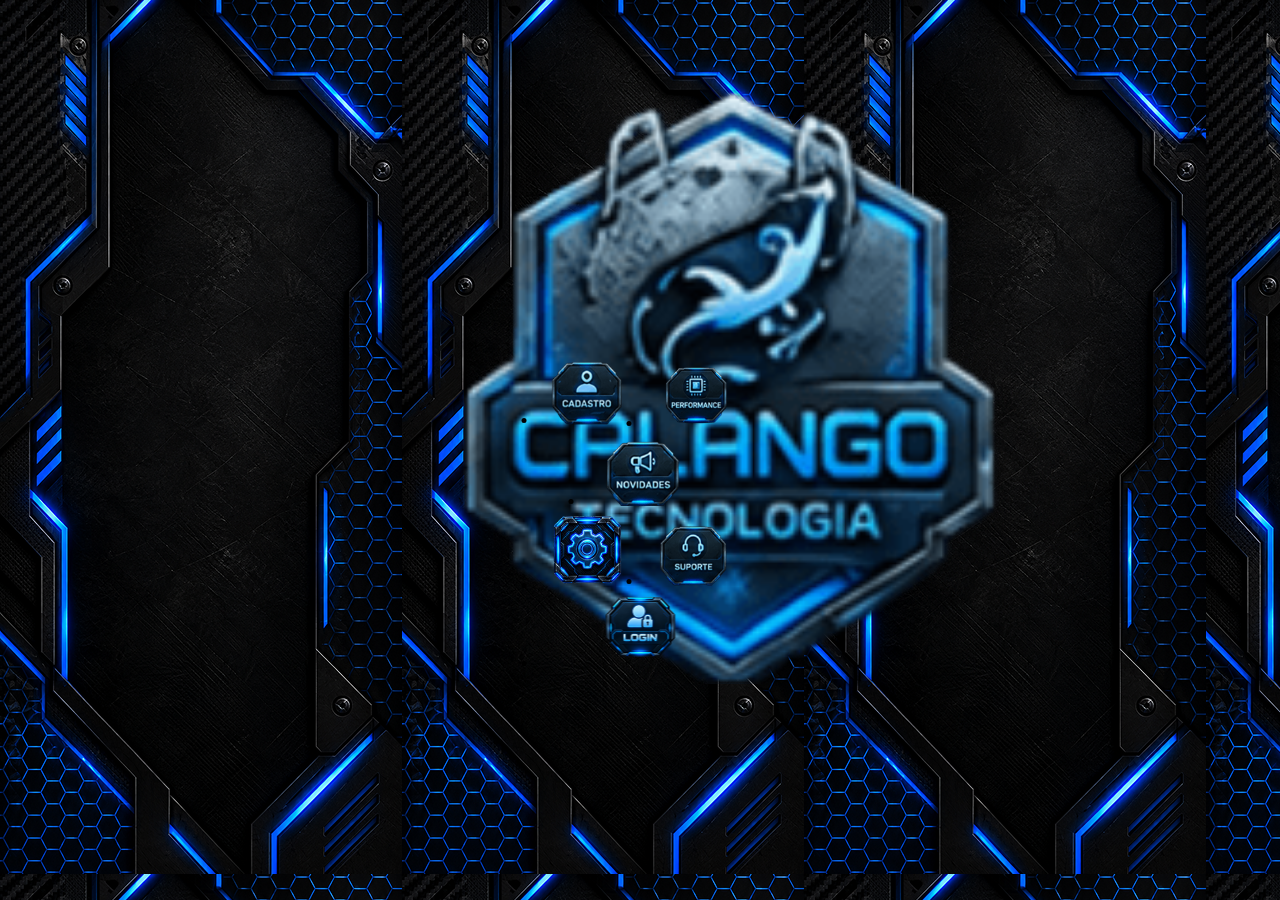
<file: index.html>
<!DOCTYPE html>
<html lang="pt-BR">
<head>
    <meta charset="UTF-8">
    <meta name="viewport" content="width=device-width, initial-scale=1.0">
    <title>Calango Tecnologia</title>
    <link rel="stylesheet" href="./style/style.css">
</head>
<body>
    <main class="tela">
        <img class="logo" src="./img/logo.png" alt="Calango Tecnologia">

        <nav class="menu" aria-label="Menu principal">
            <ul class="itens">
                <li>
                    <a class="item" href="./cadastro.html" aria-label="Cadastro">
                        <img src="./img/icon cadastro.png" alt="">
                    </a>
                </li>
                <li>
                    <a class="item" href="./performace.html" aria-label="Performance">
                        <img src="./img/Per 1.png" alt="">
                    </a>
                </li>
                <li class="centro">
                    <a class="item" href="./novidades.html" aria-label="Novidades">
                        <img src="./img/icon novidades.png" alt="">
                    </a>
                </li>
                <li>
                    <a class="item" href="./configuracoes.html" aria-label="Configurações">
                        <img src="./img/icon config.png" alt="">
                    </a>
                </li>
                <li>
                    <a class="item" href="./suporte.html" aria-label="Suporte">
                        <img src="./img/sup 1.png" alt="">
                    </a>
                </li>
                <li class="centro">
                    <a class="item login" href="./login.html" aria-label="Login">
                        <img src="./img/login (1).png" alt="Login">
                    </a>
                </li>
            </ul>
        </nav>
    </main>











</body>
</html>
</file>
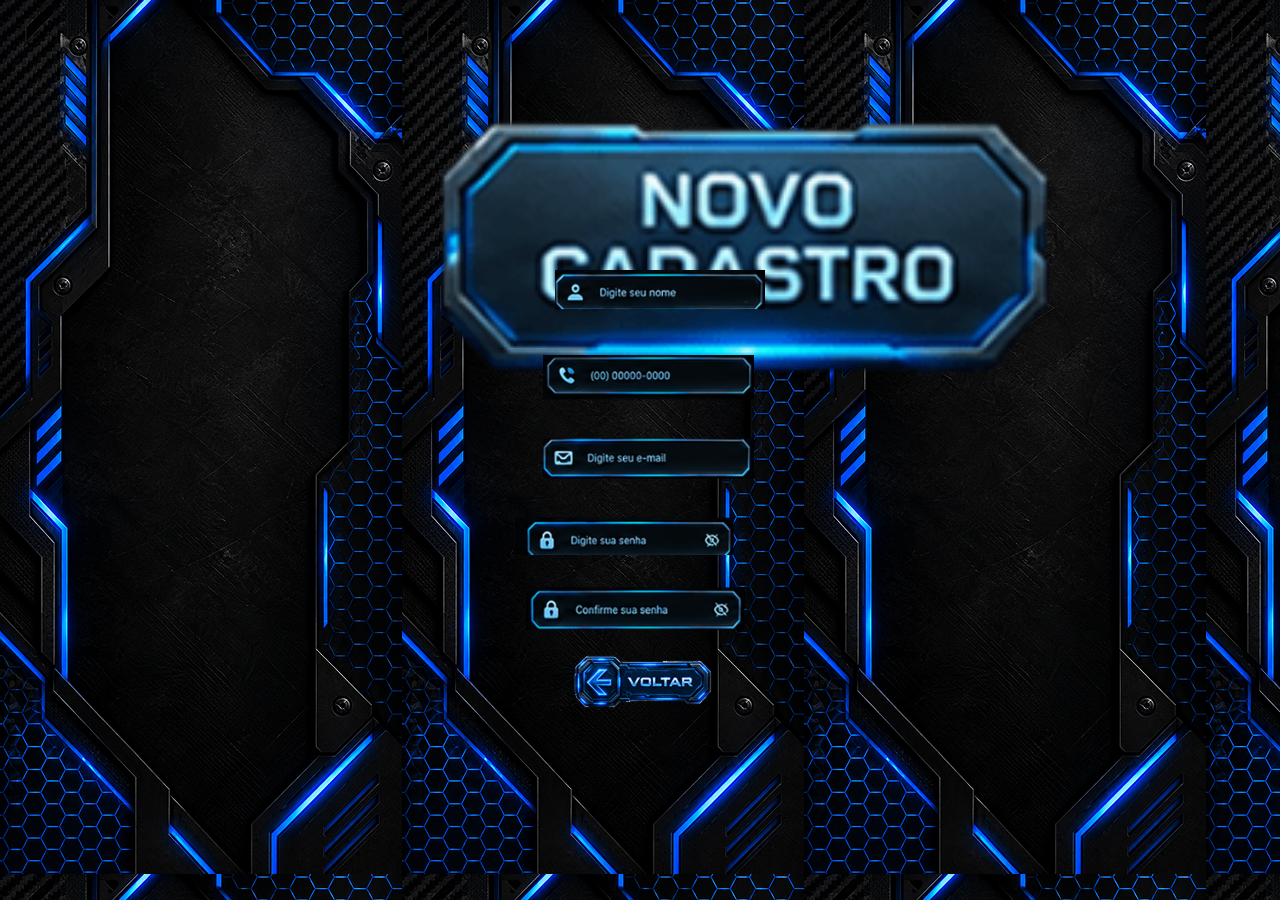
<file: cadastro.html>
<!DOCTYPE html>
<html lang="pt-BR">
<head>
    <meta charset="UTF-8">
    <meta name="viewport" content="width=device-width, initial-scale=1.0">
    <meta name="theme-color" content="#05080d">
    <title>Calango Tecnologia</title>
    <link rel="stylesheet" href="./style/style.css">
</head>
<body>
    <main class="tela">
        <img class="logo" src="./img/cadastro.png" alt="Calango Tecnologia">
         <img class="cadastro" src="./img/Group 4.png" alt="Calango Tecnologia">
        <a class="voltar" href="./index.html" aria-label="Voltar para a página inicial">
            <img src="./img/botao voltar.png" alt="">
        </a>
    </main>





















</body>
</html>
</file>
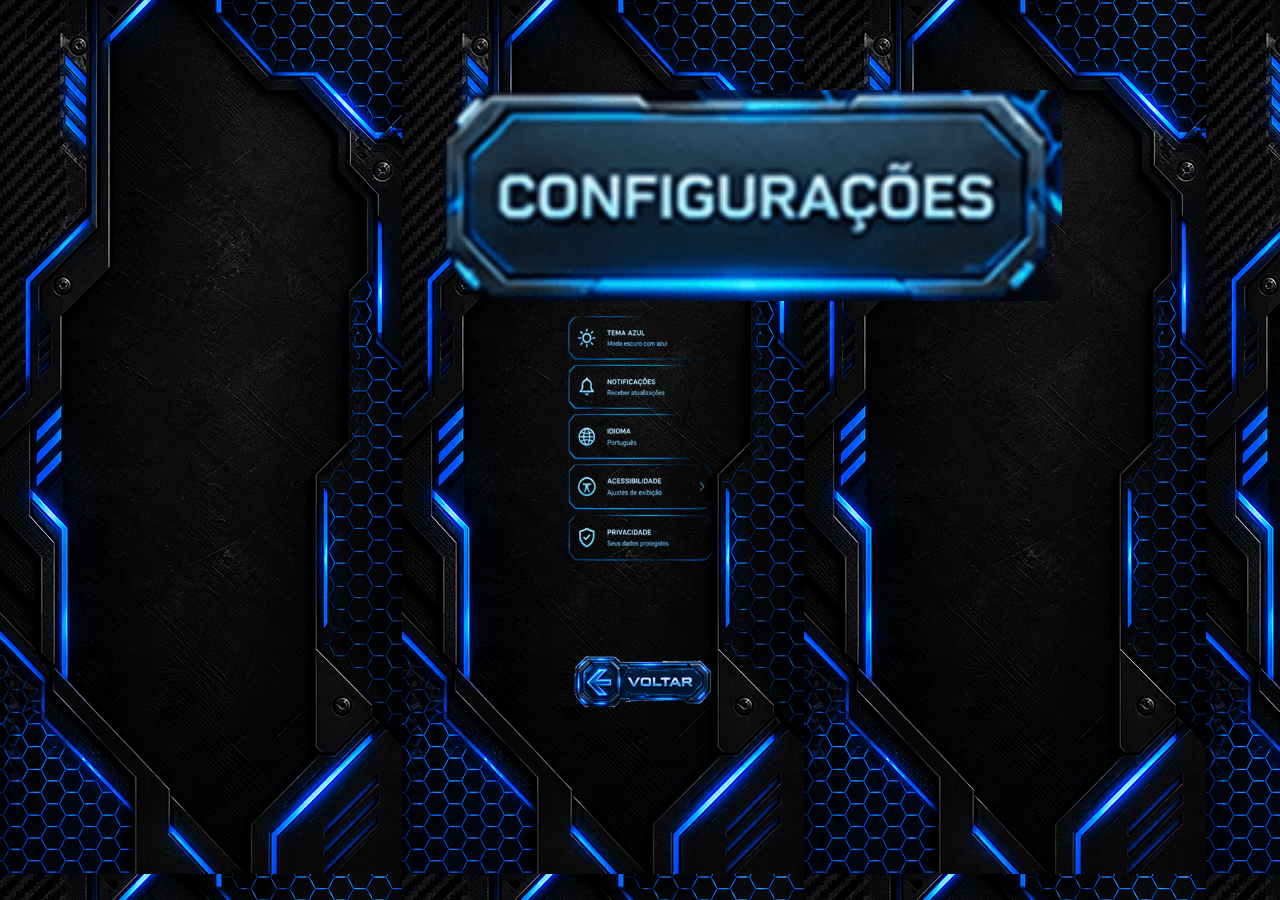
<file: configuracoes.html>
<!DOCTYPE html>
<html lang="pt-BR">
<head>
    <meta charset="UTF-8">
    <meta name="viewport" content="width=device-width, initial-scale=1.0">
    <meta name="theme-color" content="#05080d">
    <title>Configurações | Calango Tecnologia</title>
    <link rel="stylesheet" href="./style/style.css">
</head>
<body>
    <main class="tela">
        <img class="logo" src="./img/config.png" alt="Calango Tecnologia">
        <img class="part-config" src="./img/part config.png" alt="Calango Tecnologia">
        <a class="voltar" href="./index.html" aria-label="Voltar para a página inicial">
            <img src="./img/botao voltar.png" alt="">
        </a>
    </main>
</body>
</html>
</file>
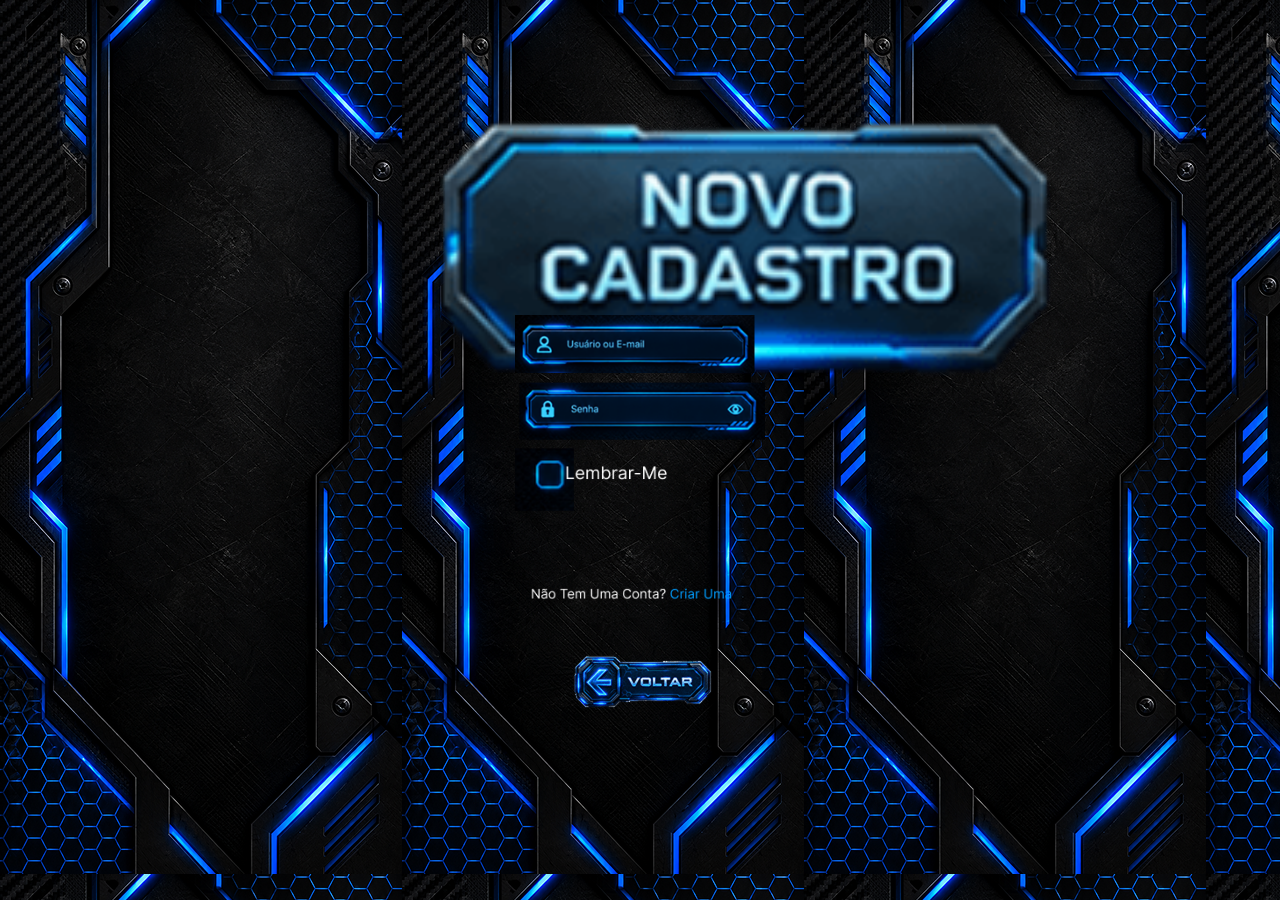
<file: login.html>
<!DOCTYPE html>
<html lang="pt-BR">
<head>
    <meta charset="UTF-8">
    <meta name="viewport" content="width=device-width, initial-scale=1.0">
    <meta name="theme-color" content="#05080d">
    <title>Login</title>
    <link rel="stylesheet" href="./style/style.css">
</head>
<body>
    <main class="tela">
        <img class="logo" src="./img/cadastro.png" alt="Calango Tecnologia">
         <img class="login-novo" src="./img/grupo login.png" alt="Calango Tecnologia">
        <a class="voltar" href="./index.html" aria-label="Voltar para a página inicial">
            <img src="./img/botao voltar.png" alt="">
        </a>
    </main>





















</body>
</html>
</file>
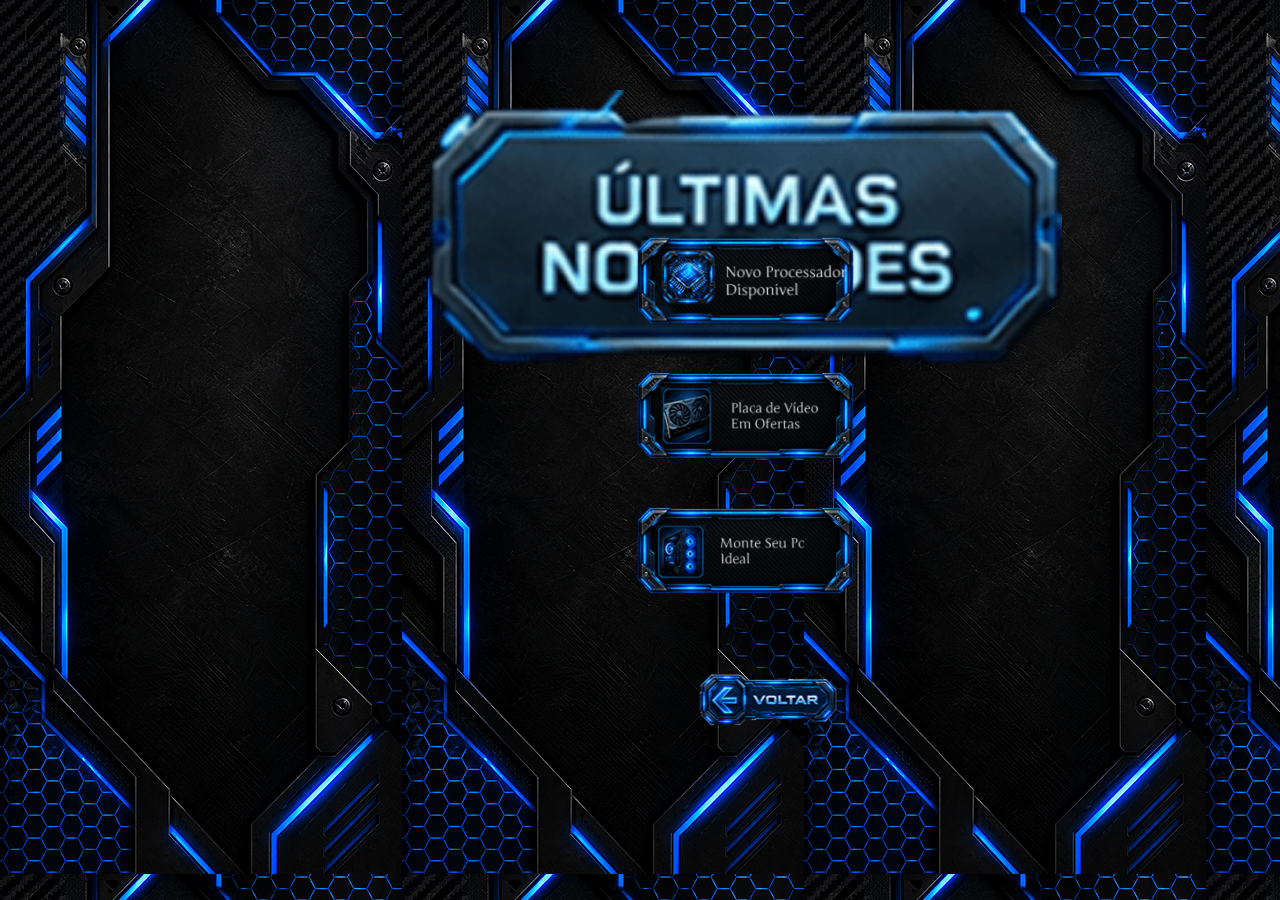
<file: novidades.html>
<!DOCTYPE html>
<html lang="pt-BR">
<head>
    <meta charset="UTF-8">
    <meta name="viewport" content="width=device-width, initial-scale=1.0">
    <meta name="theme-color" content="#05080d">
    <title>Novidades | Calango Tecnologia</title>
    <link rel="stylesheet" href="./style/style.css">
</head>
<body>
      <main class="tela tela-novidades">
        <img class="logo" src="./img/novidades.png" alt="Últimas novidades">
        <img class=" novidade novidade-processador" src="./img/Group 3.png" alt="Novo processador disponível">
        <img class=" novidade novidade-placa-video" src="./img/Group 1.png" alt="Placa de vídeo em ofertas">
        <img class=" novidade novidade-monte-pc" src="./img/Group 2.png" alt="Monte seu PC ideal">
        <a class="voltar" href="./index.html" aria-label="Voltar para a página inicial">
            <img src="./img/botao voltar.png" alt="">
        </a>
    </main>


































</body>
</html>
</file>
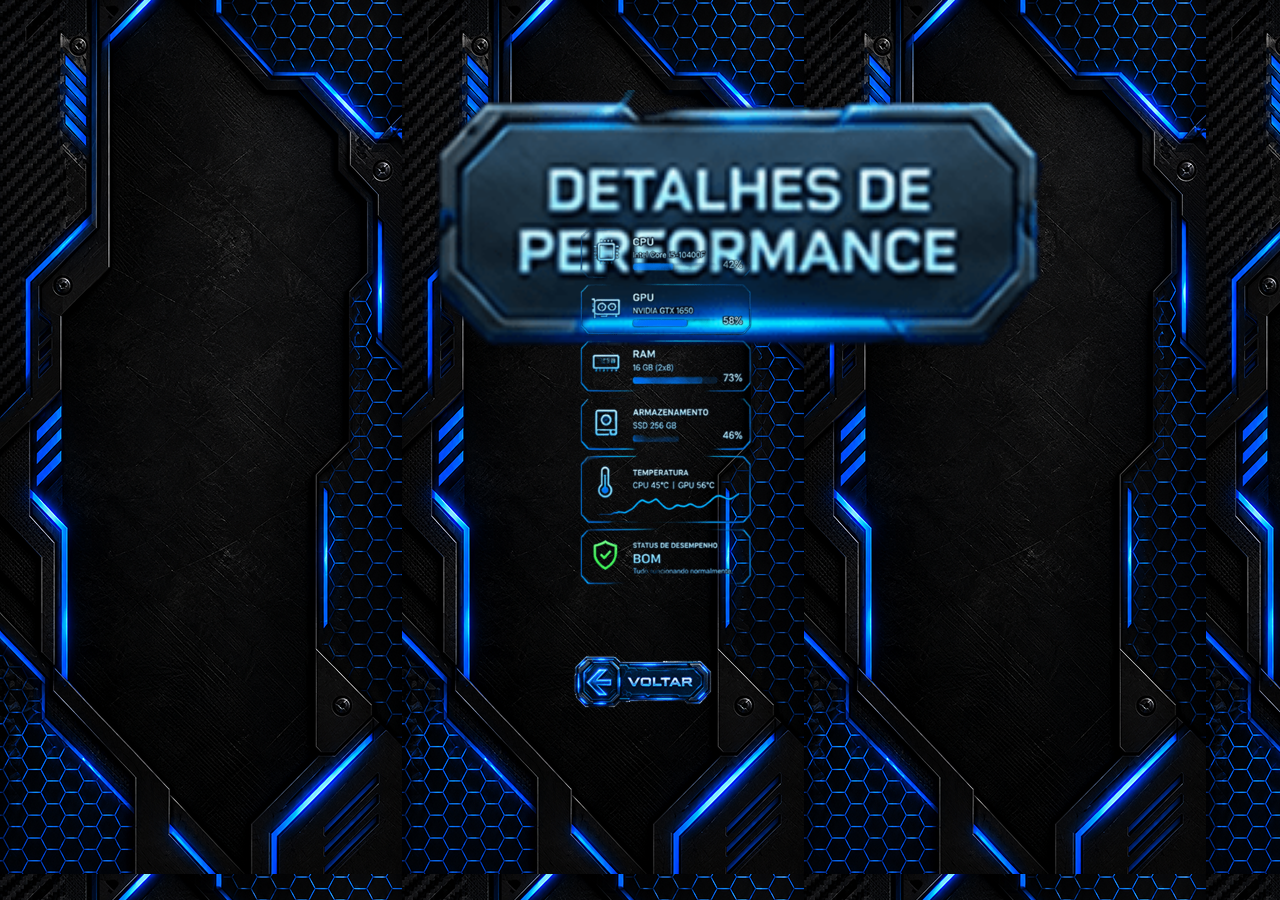
<file: performace.html>
<!DOCTYPE html>
<html lang="pt-BR">
<head>
    <meta charset="UTF-8">
    <meta name="viewport" content="width=device-width, initial-scale=1.0">
    <meta name="theme-color" content="#05080d">
    <title>Calango Tecnologia</title>
    <link rel="stylesheet" href="./style/style.css">
</head>
<body>
  <main class="tela">
        <img class="logo" src="./img/detalhes e performace.png" alt="Calango Tecnologia">
        <img class="part-detalhes" src="./img/part detalhes.png" alt="Calango Tecnologia">
        <a class="voltar" href="./index.html" aria-label="Voltar para a página inicial">
            <img src="./img/botao voltar.png" alt="">
        </a>
    </main>



























</body>
</html>
</file>
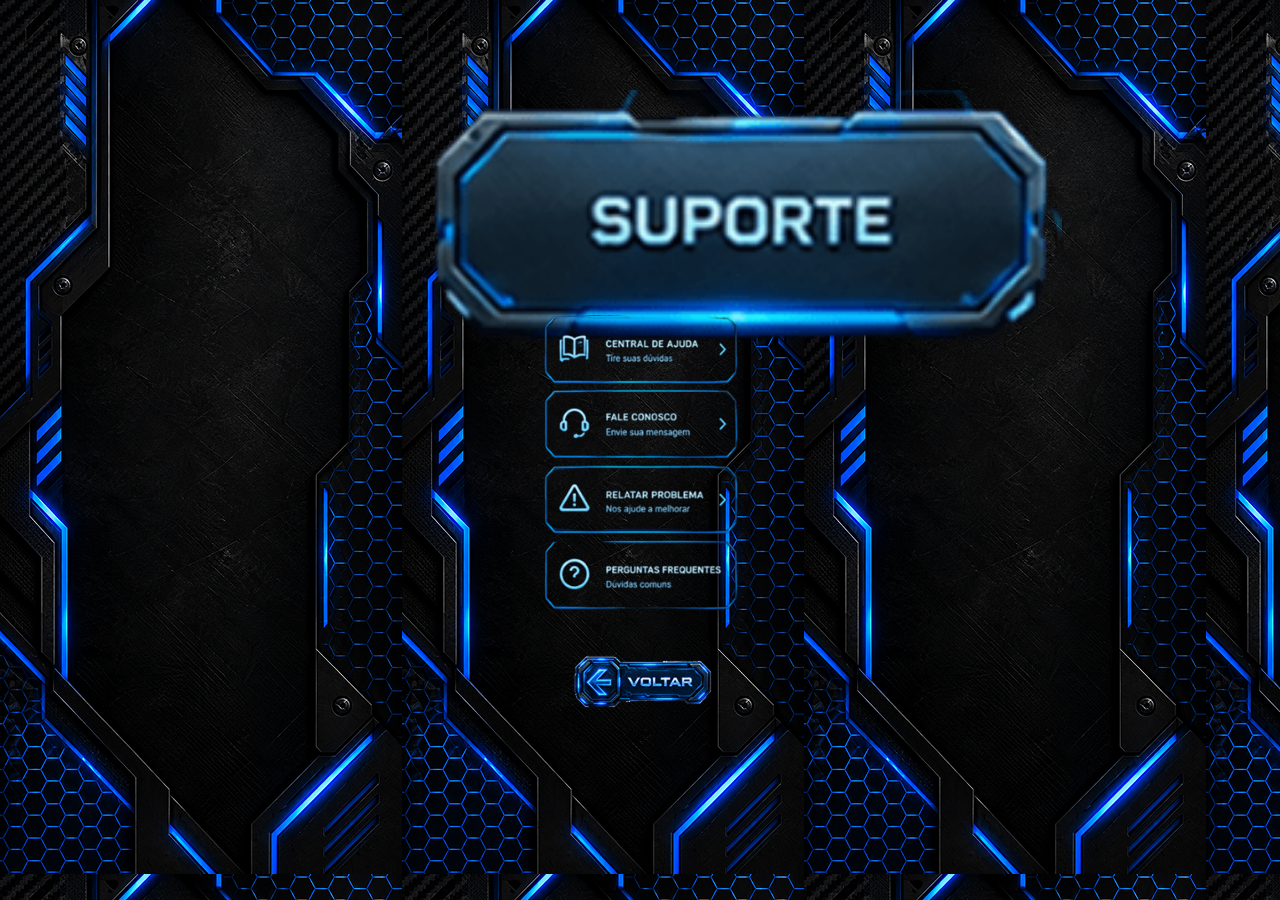
<file: suporte.html>
<!DOCTYPE html>
<html lang="pt-BR">
<head>
    <meta charset="UTF-8">
    <meta name="viewport" content="width=device-width, initial-scale=1.0">
    <meta name="theme-color" content="#05080d">
    <title>Calango Tecnologia</title>
    <link rel="stylesheet" href="./style/style.css">
</head>
<body>
  <main class="tela">
        <img class="logo" src="./img/suporte.png" alt="Calango Tecnologia">
        <img class="part-sup" src="./img/part sup.png" alt="Calango Tecnologia">
        <a class="voltar" href="./index.html" aria-label="Voltar para a página inicial">
            <img src="./img/botao voltar.png" alt="">
        </a>
    </main>
































</body>
</html>
</file>
<file: style/style.css>
.tela-novidades .novidades-titulo,
.tela-novidades .novidade {
    left: 60%;
}

.tela-novidades .voltar {
    top: 72%;
    left: 60%;
    width: min(45vw, 155px);
}

.tela-novidades .voltar img {
    display: block;
    width: 100%;
    height: auto;
}

.tela-novidades {
    background-image: url("../img/iPhone 17 - 1 (1).png");
    background-position: center;
    background-repeat: no-repeat;
    background-size: cover;
}

.novidade {
    position: absolute;
    transform: translateX(-60%);
    width: 225px;
}



.novidade-processador { top: 25%; }
.novidade-placa-video { top: 40%; }
.novidade-monte-pc { top: 55%; }

.tela {
    position: relative;
    width: 100%;
    height: 100vh;
    height: 100svh;
    overflow: hidden;
    background: url("../img/iPhone 17 - 1 (1).png") 
}

.menu {
    position: absolute;
    top: 40%;
    left: 50%;
    width: min(56vw, 205px);
    transform: translateX(-50%);
}

.itens {
    display: grid;
    grid-template-columns: repeat(2, 1fr);
    justify-items: center;
    gap: 15px 4px;
    margin: 0;
    padding: 0;
}

.centro { grid-column: 1 / -1; }

.item {
    display: flex;
    width: 100%;
    height: clamp(52px, 10.8vh, 64px);
    align-items: center;
    justify-content: center;
    text-decoration: none;
}

.item img { width: min(100%, 80px); }



.voltar {
    position: absolute;
    top: 70%;
    left: 50%;
    display: block;
    width: 150px;
    transform: translateX(-50%);
}


.part-config {
    position: absolute;
    top: 35%;
    left: 50%;
    display: block;
    width: 150px;
    height: auto;
    transform: translateX(-50%);
}
.logo {
    position: absolute;
    top: 10%;
    left: 58%;
    width: 50%;
    transform: translateX(-50%);
}
.part-detalhes {
    position: absolute;
    top: 25%;
    left: 52%;
    display: block;
    width: 175px;
    height: auto;
    transform: translateX(-50%);
}
.cadastro {
    position: absolute;
    top: 30%;
    left: 50%;
    display: block;
    width: 250px;
    height: auto;
    transform: translateX(-50%);
}
.part-sup {
    position: absolute;
    top: 35%;
    left: 50%;
    display: block;
    width: 200px;
    height: auto;
    transform: translateX(-50%);
}

body {
    margin: 0;
}
.login-novo {
    position: absolute;
    top: 35%;
    left: 50%;
    display: block;
    width: 250px;
    height: auto;
    transform: translateX(-50%);
}
</file>
